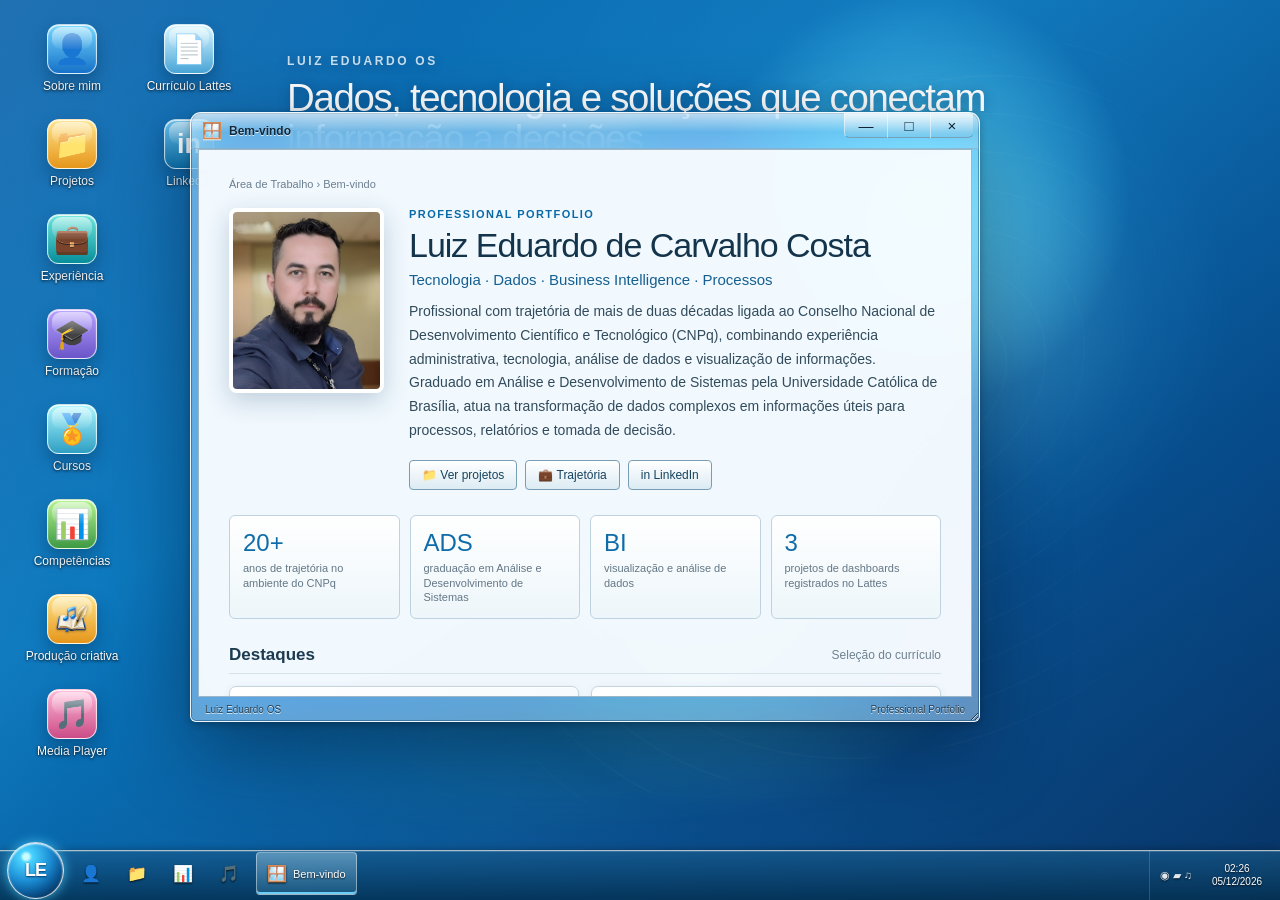
<file: index.html>
<!doctype html>
<html lang="pt-BR">
<head>
  <meta charset="utf-8" />
  <meta name="viewport" content="width=device-width, initial-scale=1" />
  <meta name="theme-color" content="#1d78c8" />
  <title>Luiz Eduardo | Portfólio</title>
  <meta name="description" content="Portfólio profissional de Luiz Eduardo de Carvalho Costa — tecnologia, dados, visualização, processos e produção criativa." />
  <meta name="author" content="Luiz Eduardo de Carvalho Costa" />
  <meta name="robots" content="index, follow" />
  <link rel="canonical" href="https://luizeduardocosta.github.io/portifolio/" />

  <meta property="og:type" content="profile" />
  <meta property="og:locale" content="pt_BR" />
  <meta property="og:site_name" content="Luiz Eduardo OS — Portfólio" />
  <meta property="og:title" content="Luiz Eduardo de Carvalho Costa | Portfólio" />
  <meta property="og:description" content="Tecnologia, dados, business intelligence, processos e produção criativa. Brasília, DF." />
  <meta property="og:url" content="https://luizeduardocosta.github.io/portifolio/" />
  <meta property="og:image" content="https://luizeduardocosta.github.io/portifolio/assets/img/og-cover.jpg" />
  <meta property="og:image:width" content="1200" />
  <meta property="og:image:height" content="630" />
  <meta property="og:image:alt" content="Luiz Eduardo de Carvalho Costa — portfólio profissional" />
  <meta name="twitter:card" content="summary_large_image" />
  <meta name="twitter:title" content="Luiz Eduardo de Carvalho Costa | Portfólio" />
  <meta name="twitter:description" content="Tecnologia, dados, business intelligence, processos e produção criativa. Brasília, DF." />
  <meta name="twitter:image" content="https://luizeduardocosta.github.io/portifolio/assets/img/og-cover.jpg" />

  <link rel="icon" href="data:image/svg+xml,%3Csvg xmlns='http://www.w3.org/2000/svg' viewBox='0 0 64 64'%3E%3CradialGradient id='g' cx='34%25' cy='26%25' r='78%25'%3E%3Cstop offset='0' stop-color='%23b8f2ff'/%3E%3Cstop offset='.18' stop-color='%2337b9ff'/%3E%3Cstop offset='.55' stop-color='%231675c4'/%3E%3Cstop offset='1' stop-color='%23071d34'/%3E%3C/radialGradient%3E%3Ccircle cx='32' cy='32' r='31' fill='url(%23g)' stroke='%23fff' stroke-width='2'/%3E%3Ctext x='32' y='43' font-family='Segoe UI,Arial,sans-serif' font-size='28' font-weight='700' fill='%23fff' text-anchor='middle'%3ELE%3C/text%3E%3C/svg%3E" />
  <link rel="apple-touch-icon" href="assets/img/apple-touch-icon.png" />

  <link rel="preload" as="image" href="assets/img/profile.jpg" />
  <link rel="stylesheet" href="assets/css/styles.css" />
</head>
<body>
  <noscript>
    <div class="noscript">Este portfólio usa JavaScript para simular a interface de desktop. Ative o JavaScript para visualizar a experiência completa.</div>
  </noscript>

  <div id="boot" class="boot" aria-hidden="true">
    <div class="boot-mark">LE</div>
    <div class="boot-title">Luiz Eduardo OS</div>
    <div class="boot-subtitle">Professional Portfolio · Build 2026.09</div>
    <div class="boot-progress"><span></span></div>
  </div>

  <main id="desktop" class="desktop" aria-label="Área de trabalho do portfólio">
    <div class="wallpaper-glow glow-a"></div>
    <div class="wallpaper-glow glow-b"></div>
    <div class="wallpaper-lines" aria-hidden="true"></div>

    <header class="desktop-brand" aria-label="Identidade do portfólio">
      <div class="brand-kicker">LUIZ EDUARDO OS</div>
      <h1>Dados, tecnologia e soluções que conectam informação a decisões.</h1>
      <p>Portfólio profissional · Brasília, DF</p>
    </header>

    <section class="desktop-icons" aria-label="Atalhos">
      <button class="desktop-icon" data-open="about" type="button">
        <span class="icon-art icon-blue">👤</span><span>Sobre mim</span>
      </button>
      <button class="desktop-icon" data-open="projects" type="button">
        <span class="icon-art icon-gold">📁</span><span>Projetos</span>
      </button>
      <button class="desktop-icon" data-open="experience" type="button">
        <span class="icon-art icon-teal">💼</span><span>Experiência</span>
      </button>
      <button class="desktop-icon" data-open="education" type="button">
        <span class="icon-art icon-violet">🎓</span><span>Formação</span>
      </button>
      <button class="desktop-icon" data-open="certifications" type="button">
        <span class="icon-art icon-cyan">🏅</span><span>Cursos</span>
      </button>
      <button class="desktop-icon" data-open="skills" type="button">
        <span class="icon-art icon-green">📊</span><span>Competências</span>
      </button>
      <button class="desktop-icon" data-open="creative" type="button">
        <span class="icon-art icon-gold"><img src="assets/img/creative-production-icon.png" alt="" aria-hidden="true"></span><span>Produção criativa</span>
      </button>
      <button class="desktop-icon" data-open="media" type="button">
        <span class="icon-art icon-pink">🎵</span><span>Media Player</span>
      </button>
      <button class="desktop-icon" data-open="lattes" type="button">
        <span class="icon-art icon-sky">📄</span><span>Currículo Lattes</span>
      </button>
      <button class="desktop-icon" data-open="linkedin" type="button">
        <span class="icon-art icon-linkedin">in</span><span>LinkedIn</span>
      </button>
    </section>

    <section id="window-layer" class="window-layer" aria-live="polite"></section>

    <div id="start-menu" class="start-menu" aria-hidden="true">
      <div class="start-left">
        <div class="start-search-wrap">
          <input id="start-search" type="search" placeholder="Pesquisar no portfólio" aria-label="Pesquisar no portfólio" />
        </div>
        <div id="start-results" class="start-results"></div>
      </div>
      <div class="start-right">
        <div class="start-profile">
          <img src="assets/img/profile.jpg" alt="Luiz Eduardo de Carvalho Costa" />
          <div><strong>Luiz Eduardo</strong><span>Portfólio profissional</span></div>
        </div>
        <button type="button" data-open="about">Sobre mim</button>
        <button type="button" data-open="projects">Projetos</button>
        <button type="button" data-open="experience">Experiência</button>
        <button type="button" data-open="education">Formação</button>
        <button type="button" data-open="skills">Competências</button>
        <button type="button" data-open="creative">Produção criativa</button>
        <button type="button" data-open="media">Media Player</button>
        <button type="button" data-open="lattes">Currículo Lattes</button>
        <button type="button" data-open="linkedin">LinkedIn</button>
        <div class="start-links">
          <button type="button" data-open="lattes">Lattes</button>
          <button type="button" data-open="linkedin">LinkedIn</button>
        </div>
      </div>
    </div>

    <nav class="taskbar" aria-label="Barra de tarefas">
      <button id="start-button" class="start-button" type="button" aria-expanded="false" aria-controls="start-menu" title="Iniciar">
        <span>LE</span>
      </button>
      <div class="taskbar-pinned" aria-label="Atalhos fixados">
        <button type="button" data-open="about" title="Sobre mim">👤</button>
        <button type="button" data-open="projects" title="Projetos">📁</button>
        <button type="button" data-open="skills" title="Competências">📊</button>
        <button type="button" data-open="media" title="Media Player">🎵</button>
      </div>
      <div id="taskbar-windows" class="taskbar-windows" aria-label="Janelas abertas"></div>
      <div class="system-tray">
        <span class="tray-icons" aria-hidden="true">◉ ▰ ♫</span>
        <button id="clock" class="clock" type="button" title="Data e hora"></button>
      </div>
    </nav>
  </main>

  <template id="window-template">
    <article class="aero-window" role="dialog" aria-modal="false">
      <header class="window-titlebar">
        <div class="window-title"><span class="window-icon"></span><span class="window-name"></span></div>
        <div class="window-controls">
          <button type="button" class="win-min" aria-label="Minimizar">—</button>
          <button type="button" class="win-max" aria-label="Maximizar">□</button>
          <button type="button" class="win-close" aria-label="Fechar">×</button>
        </div>
      </header>
      <div class="window-body"></div>
      <div class="window-status"><span>Luiz Eduardo OS</span><span>Professional Portfolio</span></div>
    </article>
  </template>

  <script src="assets/js/portfolio-data.js" defer></script>
  <script src="assets/js/app.js" defer></script>
</body>
</html>
</file>
<file: assets/css/styles.css>
:root{
  --glass: rgba(236,248,255,.72);
  --glass-strong: rgba(248,252,255,.90);
  --glass-dark: rgba(21,53,78,.72);
  --line: rgba(255,255,255,.82);
  --blue:#167ac6;
  --blue2:#0b5e9d;
  --text:#122333;
  --muted:#5b6c7b;
  --shadow:0 24px 70px rgba(0,24,48,.34), 0 2px 9px rgba(0,0,0,.22);
  --radius:10px;
  --taskbar-h:50px;
  font-family:"Segoe UI",Tahoma,Arial,sans-serif;
  color-scheme:light;
}
*{box-sizing:border-box}
html,body{margin:0;width:100%;height:100%;overflow:hidden;background:#0d5ca0;color:var(--text)}
button,input,a{font:inherit}
button{color:inherit}
a{color:#075c9c}
button:focus-visible,a:focus-visible,input:focus-visible{outline:3px solid rgba(255,213,67,.95);outline-offset:2px}
.noscript{position:fixed;z-index:99999;inset:20px auto auto 50%;transform:translateX(-50%);background:#fff;padding:12px 18px;border-radius:8px;box-shadow:var(--shadow)}
.boot{position:fixed;z-index:9999;inset:0;display:grid;place-content:center;text-align:center;background:radial-gradient(circle at 50% 35%,#1165a8 0,#062c54 42%,#020e1d 100%);color:white;transition:opacity .45s ease,visibility .45s ease}
.boot.is-hidden{opacity:0;visibility:hidden}
.boot-mark{margin:auto;width:76px;height:76px;border-radius:50%;display:grid;place-items:center;font-size:29px;font-weight:800;letter-spacing:-2px;background:radial-gradient(circle at 34% 25%,#b8f2ff 0 6%,#37b9ff 12%,#1675c4 46%,#0a3c70 71%,#071d34 100%);border:1px solid rgba(255,255,255,.85);box-shadow:0 0 36px rgba(75,194,255,.58),inset 0 1px 2px white}
.boot-title{font-size:27px;font-weight:300;margin-top:22px}.boot-subtitle{opacity:.68;font-size:13px;margin-top:6px}.boot-progress{width:230px;height:7px;border:1px solid rgba(255,255,255,.32);border-radius:9px;margin:28px auto 0;padding:1px;overflow:hidden}.boot-progress span{display:block;height:100%;width:45%;border-radius:8px;background:linear-gradient(90deg,#54c9ff,#d3f8ff,#54c9ff);animation:bootbar 1.2s infinite ease-in-out}@keyframes bootbar{0%{transform:translateX(-130%)}100%{transform:translateX(290%)}}
.desktop{position:relative;width:100%;height:100%;overflow:hidden;background:radial-gradient(circle at 72% 22%,rgba(87,223,255,.78) 0 1%,transparent 18%),radial-gradient(circle at 58% 62%,rgba(119,231,255,.34),transparent 28%),linear-gradient(145deg,#0d65ac 0%,#0b78be 37%,#044a8a 72%,#083466 100%)}
.desktop:before{content:"";position:absolute;inset:0;background:linear-gradient(115deg,rgba(255,255,255,.08),transparent 26%,rgba(255,255,255,.03) 54%,transparent);pointer-events:none}
.wallpaper-glow{position:absolute;border-radius:50%;filter:blur(2px);opacity:.52;pointer-events:none}.glow-a{width:560px;height:560px;right:3vw;top:3vh;background:radial-gradient(circle,rgba(159,246,255,.5),rgba(66,186,244,.12) 47%,transparent 69%)}.glow-b{width:760px;height:260px;left:20vw;bottom:7vh;background:radial-gradient(ellipse,rgba(41,233,183,.2),transparent 68%);transform:rotate(-7deg)}
.wallpaper-lines{position:absolute;width:700px;height:700px;right:8%;top:8%;opacity:.26;background:repeating-radial-gradient(circle at 64% 46%,transparent 0 36px,rgba(255,255,255,.11) 37px 38px);transform:skewX(-12deg) rotate(-9deg);mask-image:linear-gradient(90deg,transparent,#000 25%,#000 70%,transparent)}
.desktop-brand{position:absolute;left:calc(var(--desktop-icons-width,116px) + 54px);top:54px;max-width:760px;color:white;text-shadow:0 2px 12px rgba(0,35,70,.45);z-index:1;pointer-events:none}.brand-kicker{font-size:12px;letter-spacing:.22em;font-weight:700;opacity:.78}.desktop-brand h1{font-size:clamp(27px,3vw,46px);line-height:1.07;font-weight:300;letter-spacing:-.035em;margin:9px 0 9px}.desktop-brand p{margin:0;font-size:14px;opacity:.76}
.desktop-icons{position:absolute;z-index:5;left:14px;top:18px;bottom:calc(var(--taskbar-h) + 12px);width:116px;display:grid;grid-auto-rows:94px;align-content:start;justify-content:start;gap:1px;overflow:visible;scrollbar-width:none}.desktop-icons::-webkit-scrollbar{display:none}.desktop-icon{appearance:none;border:1px solid transparent;background:transparent;color:#fff;text-decoration:none;text-align:center;padding:5px 3px;border-radius:5px;display:flex;align-items:center;flex-direction:column;gap:5px;cursor:default;text-shadow:0 1px 3px rgba(0,0,0,.88);font-size:12px}.desktop-icon:hover,.desktop-icon:focus-visible{background:linear-gradient(rgba(210,241,255,.2),rgba(65,171,230,.19));border-color:rgba(210,240,255,.58)}.icon-art{width:50px;height:50px;border-radius:12px;display:grid;place-items:center;font-size:29px;text-shadow:none;box-shadow:0 8px 16px rgba(0,39,72,.35),inset 0 1px 1px rgba(255,255,255,.9);border:1px solid rgba(255,255,255,.72);position:relative;overflow:hidden}.icon-art:after{content:"";position:absolute;inset:2px 4px 51% 4px;border-radius:9px;background:linear-gradient(rgba(255,255,255,.58),rgba(255,255,255,.04));pointer-events:none}.icon-blue{background:linear-gradient(#75d6ff,#1672c8)}.icon-gold{background:linear-gradient(#ffe48a,#e6961b)}.icon-teal{background:linear-gradient(#6ce6db,#078e9a)}.icon-violet{background:linear-gradient(#b7a0ff,#6a55c9)}.icon-cyan{background:linear-gradient(#a9f6ff,#2e9fc3)}.icon-green{background:linear-gradient(#b4f38f,#3e9a43)}.icon-pink{background:linear-gradient(#ffb9d7,#cb4c87)}.icon-sky{background:linear-gradient(#d8f6ff,#4aa6d8)}.icon-linkedin{font-family:Arial,sans-serif;font-weight:800;background:linear-gradient(#69c4f1,#0b70a9);font-size:27px}.icon-art img{width:34px;height:34px;object-fit:contain;display:block;filter:drop-shadow(0 1px 1px rgba(0,0,0,.25))}
.window-layer{position:absolute;inset:0 0 var(--taskbar-h) 0;z-index:20;pointer-events:none}
.aero-window{position:absolute;width:min(790px,calc(100vw - 180px));height:min(610px,calc(100vh - 105px));min-width:520px;min-height:360px;border-radius:11px 11px 6px 6px;border:1px solid rgba(255,255,255,.9);background:rgba(223,241,251,.42);backdrop-filter:blur(21px) saturate(145%);box-shadow:var(--shadow),inset 0 0 0 1px rgba(6,52,87,.28);overflow:hidden;pointer-events:auto;resize:both}.aero-window.is-active{box-shadow:0 28px 84px rgba(0,18,38,.46),0 2px 9px rgba(0,0,0,.28),inset 0 0 0 1px rgba(6,52,87,.38)}.aero-window.is-minimized{display:none}.aero-window.is-maximized{inset:0!important;width:100%!important;height:100%!important;max-width:none;border-radius:0;resize:none}.window-titlebar{height:36px;display:flex;align-items:center;justify-content:space-between;padding-left:11px;background:linear-gradient(rgba(255,255,255,.58),rgba(125,196,234,.22) 54%,rgba(255,255,255,.10));border-bottom:1px solid rgba(45,105,145,.38);user-select:none;cursor:default}.window-title{display:flex;align-items:center;gap:7px;min-width:0;color:#10283b;font-size:12px;font-weight:600;text-shadow:0 1px rgba(255,255,255,.8)}.window-icon{font-size:16px}.window-name{white-space:nowrap;overflow:hidden;text-overflow:ellipsis}.window-controls{display:flex;align-self:flex-start;height:28px;margin-right:6px}.window-controls button{width:43px;height:25px;border:0;border-left:1px solid rgba(255,255,255,.5);border-bottom:1px solid rgba(19,75,111,.48);background:linear-gradient(rgba(255,255,255,.70),rgba(123,190,226,.36));font-size:15px;line-height:1;cursor:default}.window-controls button:first-child{border-radius:0 0 0 5px}.window-controls button:last-child{border-radius:0 0 5px 0}.window-controls button:hover{background:linear-gradient(#e8f8ff,#74c7f1)}.window-controls .win-close:hover{color:white;background:linear-gradient(#f49078,#c43a25);box-shadow:0 0 9px rgba(255,78,41,.65)}
.window-body{position:absolute;inset:36px 7px 24px;background:rgba(250,253,255,.94);border:1px solid rgba(50,102,137,.45);overflow:auto;scrollbar-color:#afccdf #eef6fa}.window-status{position:absolute;bottom:0;left:8px;right:8px;height:24px;display:flex;align-items:center;justify-content:space-between;font-size:10px;color:#284356;padding:0 6px;text-shadow:0 1px rgba(255,255,255,.8)}
.window-body::-webkit-scrollbar{width:13px}.window-body::-webkit-scrollbar-track{background:#eaf4f9}.window-body::-webkit-scrollbar-thumb{background:linear-gradient(#d7ecf6,#9dbfd1);border:1px solid #7fa8bd;border-radius:7px}
.page{padding:28px 30px 36px}.page.narrow{max-width:940px;margin:auto}.breadcrumbs{font-size:11px;color:#6b7f8f;margin-bottom:18px}.page h2{font-weight:300;font-size:30px;letter-spacing:-.03em;margin:0 0 5px;color:#14344b}.page-lead{font-size:14px;line-height:1.62;color:#526b7c;margin:0 0 24px}.hero-profile{display:grid;grid-template-columns:155px 1fr;gap:25px;align-items:start}.hero-photo{width:155px;height:185px;object-fit:cover;object-position:50% 22%;border-radius:8px;border:4px solid #fff;box-shadow:0 8px 24px rgba(28,72,104,.24)}.eyebrow{font-size:11px;font-weight:700;color:#0a6aa8;text-transform:uppercase;letter-spacing:.13em}.hero-profile h2{font-size:34px;margin-top:6px}.role-line{font-size:15px;color:#155f91;margin:6px 0 12px}.summary{font-size:14px;line-height:1.7;color:#324b5b;margin:0}.quick-actions{display:flex;flex-wrap:wrap;gap:8px;margin-top:17px}.win-btn,.win-link{display:inline-flex;align-items:center;gap:6px;text-decoration:none;border:1px solid #789db5;border-radius:4px;padding:7px 12px;background:linear-gradient(#fff,#dcebf3);box-shadow:inset 0 1px white;color:#16435e;font-size:12px;cursor:default}.win-btn:hover,.win-link:hover{background:linear-gradient(#fff,#bfe3f6);border-color:#4288b3}.stats{display:grid;grid-template-columns:repeat(4,1fr);gap:10px;margin-top:25px}.stat{border:1px solid #bed3df;border-radius:6px;padding:13px;background:linear-gradient(#fff,#edf6fa);box-shadow:inset 0 1px white}.stat strong{display:block;font-size:24px;font-weight:300;color:#0d6ca9}.stat span{display:block;margin-top:4px;font-size:11px;line-height:1.35;color:#647786}
.section-title{display:flex;align-items:center;justify-content:space-between;gap:15px;margin:26px 0 12px;padding-bottom:8px;border-bottom:1px solid #d6e3ea}.section-title h3{margin:0;font-size:17px;font-weight:600;color:#1d3b50}.muted{color:#6f8290;font-size:12px}.cards{display:grid;grid-template-columns:repeat(2,minmax(0,1fr));gap:12px}.card{border:1px solid #c3d5df;border-radius:7px;background:linear-gradient(150deg,#fff,#f1f8fb);padding:16px;box-shadow:0 2px 8px rgba(20,68,98,.08),inset 0 1px white}.card h4{margin:4px 0 7px;font-size:15px;color:#153e5a}.card p{margin:0;color:#586f7f;font-size:12.5px;line-height:1.55}.card-meta{display:flex;gap:8px;align-items:center;font-size:10.5px;color:#708694}.badge{display:inline-flex;align-items:center;padding:3px 7px;border-radius:10px;background:#d9edf8;border:1px solid #aad0e4;color:#155e8b;font-size:10px}.badge.live{background:#e1f3df;border-color:#b6ddb1;color:#356f31}.tags{display:flex;gap:5px;flex-wrap:wrap;margin-top:11px}.tag{font-size:10px;padding:3px 7px;border-radius:9px;background:#eef3f6;color:#526a79;border:1px solid #d5e0e6}
.timeline{position:relative;margin-top:8px}.timeline:before{content:"";position:absolute;left:90px;top:3px;bottom:12px;width:2px;background:linear-gradient(#62aada,#bdd7e6)}.timeline-item{display:grid;grid-template-columns:72px 1fr;gap:35px;position:relative;padding:0 0 24px}.timeline-item:before{content:"";position:absolute;left:84px;top:6px;width:12px;height:12px;border-radius:50%;background:linear-gradient(#ddf6ff,#2a8ac4);border:2px solid white;box-shadow:0 0 0 1px #5d9cc0}.timeline-period{font-size:11px;color:#5c7483;text-align:right;padding-top:4px}.timeline-content{border:1px solid #c7d9e3;background:#fff;border-radius:7px;padding:14px 16px;box-shadow:0 2px 8px rgba(19,73,104,.06)}.timeline-content h4{margin:0 0 3px;font-size:15px;color:#163d56}.timeline-content .company{font-size:12px;color:#0c6ca7}.timeline-content .context{font-size:11px;color:#778a96;margin-top:2px}.timeline-content ul{margin:10px 0 0;padding-left:17px;color:#536b7b;font-size:12px;line-height:1.55}
.skill-groups{display:grid;grid-template-columns:repeat(2,minmax(0,1fr));gap:13px}.skill-group{border:1px solid #c3d6e0;background:#fff;border-radius:7px;overflow:hidden}.skill-group h4{margin:0;padding:10px 12px;background:linear-gradient(#f9fdff,#dbeaf2);border-bottom:1px solid #c3d6e0;color:#21475e;font-size:13px}.skill-list{display:flex;flex-wrap:wrap;gap:7px;padding:13px}.skill{padding:6px 9px;border:1px solid #cddde5;border-radius:4px;background:linear-gradient(#fff,#eef5f8);font-size:11px;color:#3d5969}
.course-list{display:grid;grid-template-columns:repeat(2,minmax(0,1fr));gap:9px}.course{display:grid;grid-template-columns:49px 1fr;gap:10px;border:1px solid #c8d9e2;border-radius:6px;background:#fff;padding:11px}.course-year{height:42px;border-radius:5px;display:grid;place-items:center;background:linear-gradient(#eaf7fd,#b8ddf0);border:1px solid #a3cade;color:#0a6196;font-size:11px;font-weight:700}.course h4{font-size:12px;margin:1px 0 3px;color:#24485d}.course p{font-size:10.5px;margin:0;color:#758893}.institution-link{color:inherit;text-decoration:none}.institution-link:hover{text-decoration:underline}.institution-logo{width:54px;height:44px;flex:0 0 54px;border:1px solid #93aac3;background:linear-gradient(135deg,#567ea8 0%,#8198b2 52%,#c5d0de 100%);border-radius:8px;display:grid;place-items:center;overflow:hidden;box-shadow:inset 0 1px rgba(255,255,255,.35),0 1px 2px rgba(44,70,96,.12);padding:4px}.institution-logo img{width:100%;height:100%;object-fit:contain;display:block;filter:drop-shadow(0 1px 1px rgba(0,0,0,.12))}.institution-logo.brand-ucb{padding:6px}.institution-logo.brand-govbr{padding:8px}.institution-logo.brand-pucrs{padding:2px}.institution-logo.brand-monte{padding:3px}.institution-fallback{display:grid;place-items:center;width:100%;height:100%;padding:2px 4px;font-size:10px;font-weight:700;line-height:1.05;text-align:center;color:#fff;background:linear-gradient(135deg,#567ea8 0%,#8198b2 52%,#c5d0de 100%);text-shadow:0 1px 1px rgba(0,0,0,.28)}.timeline-content.with-logo{display:grid;grid-template-columns:62px 1fr;gap:14px;align-items:start}.timeline-content.with-logo .timeline-text{min-width:0}.course-main,.edu-feature-main{display:grid;grid-template-columns:54px 1fr;gap:10px;align-items:start}.course-copy,.edu-feature-copy{min-width:0}.edu-feature-card{display:grid;grid-template-columns:1fr;gap:0}
.project-grid{display:grid;grid-template-columns:repeat(2,minmax(0,1fr));gap:13px}.project-card{border:1px solid #bbd2de;border-radius:7px;background:#fff;overflow:hidden}.project-head{padding:15px 16px 10px;background:linear-gradient(145deg,#fafdff,#e7f3f9);border-bottom:1px solid #d1e0e8}.project-head h4{font-size:16px;margin:4px 0 5px;color:#183f58}.project-content{padding:13px 16px}.project-content p{font-size:12.5px;line-height:1.55;color:#536b79;margin:0}.project-foot{display:flex;align-items:center;justify-content:space-between;gap:10px;margin-top:12px;font-size:10.5px;color:#6d8290}.software-list{display:grid;grid-template-columns:repeat(2,minmax(0,1fr));gap:9px}.software-item{display:flex;gap:11px;border:1px solid #cadbe4;border-radius:6px;background:#fff;padding:12px}.software-icon{width:39px;height:39px;border-radius:5px;display:grid;place-items:center;background:linear-gradient(#d9f1ff,#6eb4df);border:1px solid #6fafd3;box-shadow:inset 0 1px white}.software-item strong{display:block;font-size:13px;color:#174462}.software-item span{display:block;font-size:10.5px;color:#728691;margin-top:2px}
.creative-hero{display:grid;grid-template-columns:1fr 1fr;gap:15px}.creative-panel{border:1px solid #c8d9e2;border-radius:8px;background:linear-gradient(145deg,#fff,#f2f7fa);padding:18px}.creative-panel .big-icon{font-size:37px}.creative-panel h3{margin:8px 0 4px;font-size:18px;color:#203f53}.creative-panel p{font-size:12px;color:#6b7f8d;margin:0}.book-feature{display:grid;grid-template-columns:180px 1fr;gap:18px;border:1px solid #c6d8e2;border-radius:9px;background:linear-gradient(145deg,#fff,#eef6fa);padding:16px;margin:15px 0;box-shadow:inset 0 1px #fff}.book-cover{width:180px;aspect-ratio:684/911;object-fit:cover;border-radius:5px;box-shadow:0 8px 18px rgba(22,45,58,.22);border:1px solid #9bb1be}.book-copy h3{margin:2px 0 5px;font-size:21px;color:#183f57}.book-tagline{font-size:12px;color:#7d2f24;font-style:italic;margin:0 0 10px}.book-synopsis{font-size:12px;line-height:1.55;color:#526a78;margin:10px 0}.book-meta-grid{display:grid;grid-template-columns:repeat(2,minmax(0,1fr));gap:7px;margin:11px 0}.book-meta-item{border:1px solid #d2e0e7;border-radius:5px;background:rgba(255,255,255,.72);padding:7px 9px}.book-meta-item span{display:block;font-size:9px;color:#7a8d98;text-transform:uppercase;letter-spacing:.05em}.book-meta-item strong{display:block;margin-top:2px;font-size:11px;color:#2f5267}.identity-strip{display:flex;flex-wrap:wrap;align-items:center;gap:7px;border:1px solid #c7d9e3;background:linear-gradient(#fafdff,#edf6fa);border-radius:6px;padding:9px 11px;margin:12px 0}.identity-strip strong{color:#245873;font-size:11px}.identity-strip span{font-size:10px;color:#738793}.identity-strip code{font-family:Consolas,"Courier New",monospace;font-size:10px;background:#fff;border:1px solid #d4e2e8;border-radius:3px;padding:2px 5px;color:#234f68}.music-list{margin-top:15px;border:1px solid #c7d9e3;border-radius:7px;overflow:hidden}.music-row{display:grid;grid-template-columns:56px 1fr auto;gap:11px;align-items:center;padding:10px 12px;background:#fff;border-bottom:1px solid #e0e9ee}.music-row:last-child{border-bottom:0}.album-tile{width:44px;height:44px;border-radius:4px;display:grid;place-items:center;background:radial-gradient(circle at 50% 50%,#152b36 0 15%,#4d6673 16% 20%,#10161a 21% 67%,#536873 68% 70%,#1b252a 71%);color:white;font-size:14px}.music-row strong{font-size:12.5px;color:#24475c}.music-row span{display:block;font-size:10.5px;color:#758794;margin-top:2px}.music-year{font-size:11px;color:#607786}
.creative-stats{display:grid;grid-template-columns:repeat(4,minmax(0,1fr));gap:8px;margin-top:14px}.creative-stat{border:1px solid #c5d9e4;border-radius:6px;background:linear-gradient(#fbfeff,#e8f3f8);padding:11px 12px;box-shadow:inset 0 1px #fff}.creative-stat strong{display:block;color:#155779;font-size:16px;font-weight:600}.creative-stat span{display:block;margin-top:2px;color:#6f8390;font-size:10px;line-height:1.25}.catalog-toolbar{display:grid;grid-template-columns:1fr 150px;gap:9px;margin:0 0 10px}.catalog-toolbar label{display:grid;gap:4px;font-size:10px;color:#607786}.catalog-toolbar input,.catalog-toolbar select{width:100%;height:31px;border:1px solid #9ebaca;border-radius:3px;background:linear-gradient(#fff,#f3f8fb);padding:0 9px;color:#243f50;font-size:11.5px;box-shadow:inset 0 1px 3px rgba(0,0,0,.06)}.catalog-list{border:1px solid #c7d9e3;border-radius:7px;overflow:hidden;background:#fff}.catalog-row{display:grid;grid-template-columns:42px 1fr 54px;gap:10px;align-items:center;min-height:53px;padding:8px 12px;border-bottom:1px solid #e3ebef;background:linear-gradient(90deg,#fff,#fbfdfe)}.catalog-row:last-child{border-bottom:0}.catalog-row:hover{background:linear-gradient(90deg,#f5fbff,#eaf6fc)}.catalog-row[hidden]{display:none}.catalog-index{width:29px;height:29px;display:grid;place-items:center;border-radius:4px;border:1px solid #bdd2dd;background:linear-gradient(#f8fdff,#dcebf3);font-size:9.5px;color:#648090}.catalog-main{min-width:0}.catalog-main strong{display:block;font-size:12.5px;color:#24475c;white-space:nowrap;overflow:hidden;text-overflow:ellipsis}.catalog-main span{display:block;margin-top:4px;color:#778b97;font-size:10.5px}.catalog-main code{font-family:Consolas,"Courier New",monospace;font-size:10px;color:#245d7c;background:#edf5f9;border:1px solid #d4e3ea;border-radius:3px;padding:1px 4px}.catalog-main em{font-style:normal;color:#96733b}.catalog-year{justify-self:end;font-size:11px;color:#607786}.catalog-count{min-width:65px;text-align:right}
.about-note{margin-top:17px;padding:11px 13px;border:1px solid #b7d1df;border-radius:6px;background:#eff9fd;color:#426274;font-size:11.5px;line-height:1.5}
.start-menu{position:absolute;z-index:999;left:7px;bottom:calc(var(--taskbar-h) - 2px);width:min(615px,calc(100vw - 18px));height:445px;display:none;grid-template-columns:1.35fr .85fr;border:1px solid rgba(255,255,255,.88);border-radius:9px 9px 0 0;background:rgba(31,91,132,.78);backdrop-filter:blur(24px) saturate(150%);box-shadow:0 16px 55px rgba(0,22,42,.55),inset 0 0 0 1px rgba(0,49,83,.35);padding:7px}.start-menu.open{display:grid}.start-left{background:rgba(249,252,254,.96);border-radius:5px;padding:10px;display:flex;flex-direction:column;min-width:0}.start-search-wrap{margin-top:auto;order:2;padding-top:8px}.start-search-wrap input{width:100%;border:1px solid #9ebbc9;border-radius:3px;background:white;padding:7px 9px;font-size:12px;box-shadow:inset 0 1px 3px rgba(0,0,0,.08)}.start-results{overflow:auto;display:grid;gap:3px}.start-result{width:100%;display:flex;align-items:center;gap:10px;border:1px solid transparent;background:transparent;padding:7px;border-radius:4px;text-align:left;cursor:default}.start-result:hover{border-color:#a9d1e7;background:linear-gradient(#f5fcff,#d6edf8)}.start-result .res-icon{font-size:23px}.start-result strong{display:block;font-size:12px}.start-result span{display:block;font-size:10px;color:#71838f}.start-right{padding:12px 8px 10px;color:white;text-shadow:0 1px 2px rgba(0,0,0,.45)}.start-profile{display:flex;align-items:center;gap:10px;margin:-30px 3px 15px}.start-profile img{width:72px;height:72px;object-fit:cover;object-position:50% 20%;border-radius:5px;border:3px solid white;box-shadow:0 5px 15px rgba(0,0,0,.35)}.start-profile strong,.start-profile span{display:block}.start-profile strong{font-size:14px}.start-profile span{font-size:10px;opacity:.8}.start-right>button{width:100%;border:0;background:transparent;color:white;text-align:left;padding:8px 10px;border-radius:4px;font-size:12px;text-shadow:0 1px 2px rgba(0,0,0,.45);cursor:default}.start-right>button:hover{background:linear-gradient(rgba(255,255,255,.23),rgba(255,255,255,.09));box-shadow:inset 0 0 0 1px rgba(255,255,255,.24)}.start-links{border-top:1px solid rgba(255,255,255,.22);margin-top:8px;padding:9px 10px;display:flex;gap:12px}.start-links a,.start-links button{color:white;font-size:11px;text-decoration:none;background:transparent;border:0;padding:0;font:inherit;text-shadow:inherit;cursor:default}.start-links a:hover,.start-links button:hover{text-decoration:underline}
.taskbar{position:absolute;z-index:1000;left:0;right:0;bottom:0;height:var(--taskbar-h);display:flex;align-items:center;gap:5px;padding:0 7px;background:linear-gradient(rgba(28,92,132,.65),rgba(5,48,78,.85));backdrop-filter:blur(24px) saturate(150%);border-top:1px solid rgba(255,255,255,.68);box-shadow:0 -1px 7px rgba(0,0,0,.25),inset 0 1px rgba(255,255,255,.16)}.start-button{width:57px;height:57px;min-width:57px;border-radius:50%;border:1px solid rgba(255,255,255,.8);display:grid;place-items:center;margin-top:-10px;background:radial-gradient(circle at 33% 25%,#c9fbff 0 5%,#49d2ff 11%,#1d90d6 43%,#0c5d9d 64%,#06365f 81%,#061d34 100%);box-shadow:0 0 12px rgba(80,215,255,.74),inset 0 1px 2px white;color:white;font-size:18px;font-weight:800;letter-spacing:-1px;text-shadow:0 1px 2px #003a68;cursor:default}.start-button:hover{filter:brightness(1.18);box-shadow:0 0 20px rgba(110,231,255,.9),inset 0 1px 2px white}.taskbar-pinned{display:flex;height:100%;gap:2px}.taskbar-pinned button,.taskbar-window{min-width:44px;height:43px;margin-top:1px;border:1px solid transparent;border-radius:4px;background:transparent;color:white;text-shadow:0 1px 2px rgba(0,0,0,.8);cursor:default}.taskbar-pinned button:hover,.taskbar-window:hover{background:linear-gradient(rgba(255,255,255,.27),rgba(103,194,240,.13));border-color:rgba(255,255,255,.28)}.taskbar-windows{display:flex;gap:3px;min-width:0;flex:1;height:100%;overflow:hidden}.taskbar-window{max-width:175px;display:flex;align-items:center;gap:6px;padding:0 10px}.taskbar-window span:last-child{white-space:nowrap;overflow:hidden;text-overflow:ellipsis;font-size:11px}.taskbar-window.active{background:linear-gradient(rgba(212,244,255,.36),rgba(85,178,225,.22));border-color:rgba(255,255,255,.44);box-shadow:inset 0 -2px #6ccef4}.system-tray{height:100%;display:flex;align-items:center;color:white;gap:9px;border-left:1px solid rgba(255,255,255,.16);padding-left:10px;text-shadow:0 1px 2px rgba(0,0,0,.8)}.tray-icons{font-size:11px;opacity:.88}.clock{min-width:72px;background:transparent;border:0;color:white;font-size:10px;line-height:1.28;text-align:center;padding:3px 5px;text-shadow:0 1px 2px rgba(0,0,0,.8);cursor:default}
@media (max-width:900px){.desktop-brand{left:calc(var(--desktop-icons-width,116px) + 32px);right:20px}.desktop-brand h1{font-size:31px}.aero-window{width:calc(100vw - 160px)}.stats{grid-template-columns:repeat(2,1fr)}.project-grid,.course-list{grid-template-columns:1fr}}

.release-summary{display:grid;grid-template-columns:repeat(5,minmax(0,1fr));gap:8px;margin:12px 0 14px}.release-summary .creative-stat strong{font-size:15px}.release-grid{display:grid;grid-template-columns:repeat(2,minmax(0,1fr));gap:12px;margin-top:10px}.release-card{border:1px solid #bdd1dc;border-radius:8px;background:linear-gradient(145deg,#fff,#eef6fa);box-shadow:0 3px 10px rgba(40,75,94,.08),inset 0 1px #fff;overflow:hidden}.release-card-header{display:grid;grid-template-columns:76px 1fr;gap:12px;padding:13px}.release-art{width:76px;height:76px;border-radius:5px;border:1px solid #8fa9b7;display:grid;place-items:center;text-align:center;padding:0;color:#fff;font-weight:700;font-size:10px;line-height:1.15;text-shadow:0 1px 2px rgba(0,0,0,.65);background:radial-gradient(circle at 52% 45%,rgba(255,255,255,.24) 0 3%,transparent 4%),linear-gradient(145deg,#274c61,#10212c 58%,#4a6e80);box-shadow:inset 0 0 0 1px rgba(255,255,255,.2),0 5px 11px rgba(20,43,56,.22);overflow:hidden}.release-art img{width:100%;height:100%;object-fit:cover;display:block}.release-art .release-art-text{display:grid;place-items:center;width:100%;height:100%;padding:7px}.release-card.single .release-art{background:radial-gradient(circle at center,#dce8ee 0 8%,#293d48 9% 13%,#0b1115 14% 63%,#4d6673 64% 67%,#17242b 68%),linear-gradient(145deg,#274c61,#10212c)}.release-kicker{font-size:9.5px;text-transform:uppercase;letter-spacing:.06em;color:#6a8595}.release-title{margin:2px 0 4px;font-size:16px;color:#1f4f68;line-height:1.15}.release-artist{font-size:11px;color:#506b7a;font-weight:600}.release-meta{display:flex;flex-wrap:wrap;gap:5px;margin-top:7px}.release-chip{font-size:9.5px;color:#486777;border:1px solid #c4d6df;border-radius:12px;padding:2px 7px;background:rgba(255,255,255,.68)}.release-upc{font-family:Consolas,"Courier New",monospace}.release-details{border-top:1px solid #d5e2e8;background:rgba(255,255,255,.58)}.release-details summary{cursor:pointer;list-style:none;padding:8px 12px;font-size:10.5px;color:#2e607a;font-weight:600;user-select:none}.release-details summary::-webkit-details-marker{display:none}.release-details summary:before{content:'▶';font-size:8px;margin-right:6px}.release-details[open] summary:before{content:'▼'}.track-table{width:100%;border-collapse:collapse;font-size:10px}.track-table th{background:#edf5f9;color:#637b89;text-align:left;font-weight:600;padding:6px 8px;border-top:1px solid #dce7ec;border-bottom:1px solid #dce7ec}.track-table td{padding:6px 8px;border-bottom:1px solid #e7eef2;color:#4f6877;vertical-align:top}.track-table tr:last-child td{border-bottom:0}.track-no{width:28px;text-align:right;color:#8a9aa4}.track-duration{width:48px;white-space:nowrap}.track-isrc code{font-family:Consolas,"Courier New",monospace;font-size:9px;color:#2b617c;background:#f2f7fa;border:1px solid #d5e3ea;border-radius:3px;padding:1px 3px;white-space:nowrap}.release-note{font-size:10px;color:#6a7e89;margin:8px 0 0;line-height:1.45}.release-source-line{display:flex;flex-wrap:wrap;gap:6px;align-items:center;margin-top:8px;font-size:9.5px;color:#728794}.release-card.cicatriz .release-art{background:radial-gradient(circle at 35% 25%,rgba(255,255,255,.18),transparent 23%),linear-gradient(145deg,#3f4954,#171b20 58%,#6d7780)}.release-card.mini .release-art{box-shadow:inset 0 0 0 1px rgba(255,255,255,.2),inset 8px 0 0 rgba(255,255,255,.06),0 5px 11px rgba(20,43,56,.22)}.release-edition{margin-top:5px;font-size:10px;color:#8a5065;font-weight:600}.release-artist-heading{margin:18px 0 8px;padding:8px 11px;border:1px solid #c4d8e2;border-radius:6px;background:linear-gradient(#fafdff,#e9f3f8);color:#2c5e78;font-size:12px;font-weight:600}.track-isrc-missing{font-size:9px;color:#8a7c72;font-style:italic}.track-credit-details{margin-top:5px}.track-credit-details summary{display:inline-block;cursor:pointer;color:#2e607a;font-size:9px;font-weight:600;padding:2px 0}.track-credit-details summary:before{content:'▸';margin-right:4px}.track-credit-details[open] summary:before{content:'▾'}.track-credit-grid{display:grid;grid-template-columns:repeat(2,minmax(0,1fr));gap:4px 10px;margin:6px 0 2px;padding:7px 8px;border:1px solid #d9e6ec;border-radius:5px;background:#f7fbfd;font-size:9px;line-height:1.35}.track-credit-grid span{color:#657d8a}.track-credit-grid strong{color:#35586b;font-weight:600}.release-credit-summary{margin-top:7px;padding:6px 8px;border-left:3px solid #6ea0ba;background:rgba(238,247,251,.8);font-size:9.5px;line-height:1.45;color:#536f7e}.release-credit-summary strong{color:#315c73}.track-title-wrap{min-width:180px}.catalog-version{font-size:8px;font-weight:600;color:#7c5364;border:1px solid #d8c2ca;background:#fbf4f6;border-radius:8px;padding:1px 5px;vertical-align:1px;white-space:nowrap}


.mpc-shell{display:grid;grid-template-columns:220px 1fr;height:100%;min-height:470px;background:#d4d0c8;color:#111;font-family:Tahoma,"Segoe UI",sans-serif}.mpc-library{border-right:1px solid #777;background:#ece9d8;overflow:auto;padding:8px}.mpc-library-title{font-size:11px;font-weight:700;margin:2px 4px 8px;color:#24384a}.mpc-artist-group{margin:0 0 9px}.mpc-artist-label{font-size:10px;font-weight:700;color:#31536b;padding:4px 5px;border-bottom:1px solid #c0bcae}.mpc-album-btn{width:100%;display:grid;grid-template-columns:34px 1fr;gap:7px;align-items:center;border:1px solid transparent;background:transparent;padding:5px;text-align:left;cursor:pointer}.mpc-album-btn:hover,.mpc-album-btn.active{background:#316ac5;color:#fff;border-color:#194f9b}.mpc-album-btn img{width:34px;height:34px;object-fit:cover;border:1px solid #777;background:#222}.mpc-album-btn strong{display:block;font-size:10px;line-height:1.2}.mpc-album-btn span{display:block;font-size:8.5px;opacity:.78;margin-top:2px}.mpc-main{display:grid;grid-template-rows:auto minmax(260px,1fr) auto 23px;min-width:0;background:#d4d0c8}.mpc-menu{height:24px;display:flex;align-items:center;gap:15px;padding:0 8px;background:#ece9d8;border-bottom:1px solid #888;font-size:10px}.mpc-screen-wrap{padding:8px;background:#111;position:relative;min-height:220px}.mpc-screen{position:relative;width:100%;height:100%;min-height:210px;background:#000;display:grid;place-items:center;overflow:hidden}.mpc-screen iframe{width:100%!important;height:100%!important;min-height:250px}.mpc-deezer-host{width:100%;height:100%;min-height:250px;display:block}.mpc-deezer-host iframe{display:block;border:0;background:#111}.mpc-deezer-bar{display:flex;align-items:center;gap:10px;min-width:0}.mpc-deezer-brand{font-size:9px;font-weight:700;color:#4d2d83;white-space:nowrap}.mpc-deezer-hint{font-size:8.5px;color:#5f6570;margin-top:4px}.mpc-controls.deezer-controls{padding:7px 8px}.mpc-placeholder{position:absolute;inset:0;display:grid;place-items:center;text-align:center;background:#080808;color:#d7d7d7;padding:18px}.mpc-placeholder img{width:min(220px,55%);aspect-ratio:1;object-fit:cover;box-shadow:0 6px 24px #000;border:1px solid #555}.mpc-placeholder strong{display:block;margin-top:12px;font-size:13px;color:#fff}.mpc-placeholder span{display:block;margin-top:5px;font-size:9.5px;color:#a7a7a7;line-height:1.45}.mpc-controls{background:#ece9d8;border-top:1px solid #fff;border-bottom:1px solid #777;padding:6px 8px}.mpc-seek{display:grid;grid-template-columns:1fr auto;gap:8px;align-items:center}.mpc-seek input{width:100%;accent-color:auto}.mpc-time{font-family:Consolas,"Courier New",monospace;font-size:9px;min-width:82px;text-align:right}.mpc-buttons{display:flex;align-items:center;gap:4px;margin-top:5px}.mpc-btn{min-width:29px;height:25px;border:1px solid #777;border-top-color:#fff;border-left-color:#fff;background:#d4d0c8;padding:0 7px;cursor:pointer;font-size:11px}.mpc-btn:active{border-color:#fff #777 #777 #fff;transform:translateY(1px)}.mpc-volume{display:flex;align-items:center;gap:5px;margin-left:auto;font-size:10px}.mpc-volume input{width:88px}.mpc-now{padding:0 8px;min-width:0;font-size:9px;color:#344b5a;white-space:nowrap;overflow:hidden;text-overflow:ellipsis}.mpc-status{height:23px;display:flex;align-items:center;justify-content:space-between;border-top:1px solid #fff;padding:0 7px;background:#ece9d8;font-size:9px;color:#344}.mpc-external{color:#174f94;text-decoration:none;font-weight:600}.mpc-curation{display:none;margin-left:6px}.mpc-shell.curation .mpc-curation{display:inline-flex}.release-player-actions{display:flex;gap:6px;flex-wrap:wrap;margin-top:8px}.release-play-btn{border:1px solid #789db5;border-radius:4px;padding:5px 9px;background:linear-gradient(#fff,#dcebf3);font-size:9.5px;color:#16435e;cursor:pointer}.release-play-btn:hover{background:linear-gradient(#fff,#bfe3f6)}.lattes-shell{height:100%;display:grid;grid-template-rows:auto minmax(0,1fr);background:#d9e6ee;overflow:hidden}.lattes-toolbar{display:flex;align-items:center;justify-content:space-between;gap:10px;padding:7px 9px;border-bottom:1px solid #9eb5c4;background:linear-gradient(#fafdff,#dceaf2);font-size:10px;color:#35586b}.lattes-toolbar-left{display:flex;align-items:center;gap:8px;min-width:0}.lattes-toolbar-left strong{font-size:11px;color:#24485d;white-space:nowrap;overflow:hidden;text-overflow:ellipsis}.lattes-toolbar-actions{display:flex;gap:6px;flex-wrap:wrap}.lattes-toolbar .win-link{padding:4px 8px;font-size:9.5px}.lattes-viewer{width:100%;height:100%;border:0;background:#6f7880;display:block}.lattes-fallback{height:100%;display:grid;place-items:center;padding:24px;text-align:center;background:linear-gradient(#f8fbfd,#e6eff4);color:#4f6877}.lattes-fallback strong{display:block;color:#24485d;margin-bottom:8px}.lattes-fallback p{font-size:11px;line-height:1.5;margin:0 0 12px}.linkedin-shell{height:100%;overflow:auto;background:#f3f2ef;color:#1f2328}.linkedin-topbar{height:48px;display:flex;align-items:center;justify-content:space-between;gap:12px;padding:0 14px;background:#fff;border-bottom:1px solid #d6d9dc;position:sticky;top:0;z-index:2}.linkedin-brand{display:flex;align-items:center;gap:9px;font-size:12px;color:#38434f}.linkedin-logo{width:29px;height:29px;border-radius:4px;display:grid;place-items:center;background:#0a66c2;color:#fff;font-family:Arial,sans-serif;font-weight:800;font-size:20px}.linkedin-topbar .win-link{padding:5px 9px;font-size:10px}.linkedin-wrap{max-width:900px;margin:14px auto 28px;padding:0 14px}.linkedin-card{background:#fff;border:1px solid #d9d9d9;border-radius:9px;overflow:hidden;margin-bottom:12px;box-shadow:0 1px 2px rgba(0,0,0,.04)}.linkedin-banner{height:115px;background:linear-gradient(125deg,#315f82 0%,#6d8fa9 46%,#c2cbd2 100%)}.linkedin-profile-head{padding:0 22px 20px;position:relative}.linkedin-photo{width:112px;height:112px;border-radius:50%;object-fit:cover;object-position:50% 20%;border:4px solid #fff;background:#fff;box-shadow:0 1px 4px rgba(0,0,0,.18);margin-top:-58px}.linkedin-profile-copy{margin-top:8px}.linkedin-profile-copy h2{font-size:24px;margin:0 0 4px;color:#191919;font-weight:600}.linkedin-headline{font-size:14px;line-height:1.42;color:#343434;margin:0 0 5px}.linkedin-location{font-size:11px;color:#666}.linkedin-actions{display:flex;flex-wrap:wrap;gap:7px;margin-top:13px}.linkedin-section{padding:18px 22px}.linkedin-section h3{font-size:17px;color:#191919;margin:0 0 12px}.linkedin-section p{font-size:12px;line-height:1.6;color:#404040;margin:0}.linkedin-entry{display:grid;grid-template-columns:42px 1fr;gap:11px;padding:12px 0;border-top:1px solid #ebebeb}.linkedin-entry:first-of-type{border-top:0;padding-top:0}.linkedin-entry-icon{width:38px;height:38px;border-radius:6px;display:grid;place-items:center;background:linear-gradient(#f6f8fa,#dfe8ee);border:1px solid #cbd6dc;font-size:20px}.linkedin-entry h4{font-size:13px;margin:0 0 2px;color:#242424}.linkedin-entry .meta{font-size:10.5px;color:#656565;line-height:1.45}.linkedin-entry ul{margin:6px 0 0;padding-left:17px;color:#555;font-size:10.5px;line-height:1.5}.linkedin-skills{display:flex;flex-wrap:wrap;gap:6px}.linkedin-skill{border:1px solid #c7c7c7;border-radius:16px;padding:5px 9px;background:#fff;font-size:10.5px;color:#333}.linkedin-note{padding:10px 14px;background:#eef6fb;border:1px solid #c8dce8;border-radius:6px;font-size:10.5px;line-height:1.45;color:#536b79;margin-top:12px}@media(max-width:700px){.linkedin-wrap{padding:0 8px}.linkedin-profile-head,.linkedin-section{padding-left:15px;padding-right:15px}.linkedin-banner{height:92px}.linkedin-photo{width:92px;height:92px;margin-top:-47px}}
@media (max-width:700px){html,body{overflow:auto}.desktop{min-height:100dvh;height:100dvh}.desktop-brand{left:20px;top:24px;right:20px;max-width:none}.desktop-brand h1{font-size:29px}.desktop-brand p{font-size:12px}.desktop-icons{left:14px;right:14px;top:190px;width:auto;bottom:64px;grid-template-columns:repeat(3,1fr);grid-auto-rows:92px;gap:4px;overflow:auto}.desktop-icon{min-width:0}.icon-art{width:47px;height:47px}.window-layer{inset:0 0 var(--taskbar-h) 0}.aero-window,.aero-window.is-maximized{position:absolute!important;inset:6px!important;width:calc(100% - 12px)!important;height:calc(100% - 12px)!important;min-width:0;min-height:0;border-radius:9px;resize:none}.window-controls .win-min,.window-controls .win-max{display:none}.window-body{inset:36px 5px 23px}.window-status{left:5px;right:5px}.page{padding:22px 17px 34px}.hero-profile{grid-template-columns:90px 1fr;gap:15px}.hero-photo{width:90px;height:112px}.hero-profile h2{font-size:25px}.summary{grid-column:1/-1}.quick-actions{grid-column:1/-1}.stats{grid-template-columns:repeat(2,1fr)}.cards,.skill-groups,.project-grid,.software-list,.creative-hero,.artist-profile-grid,.course-list,.creative-stats,.book-feature,.book-meta-grid{grid-template-columns:1fr}.book-cover{width:min(180px,65vw);justify-self:center}.timeline:before{left:12px}.timeline-item{grid-template-columns:1fr;gap:8px;padding-left:31px}.timeline-item:before{left:6px}.timeline-period{text-align:left}.music-row{grid-template-columns:50px 1fr}.catalog-toolbar{grid-template-columns:1fr}.catalog-row{grid-template-columns:34px 1fr}.catalog-year{display:none}.music-year{display:none}.start-menu{left:4px;bottom:48px;width:calc(100vw - 8px);height:min(520px,calc(100dvh - 70px));grid-template-columns:1fr}.start-left{min-height:270px}.start-right{display:none}.taskbar-pinned{display:none}.tray-icons{display:none}.taskbar-window{max-width:53px;padding:0 8px}.taskbar-window span:last-child{display:none}.start-button{width:53px;height:53px;min-width:53px}.system-tray{padding-left:3px}.clock{min-width:66px}}
@media (prefers-reduced-motion:reduce){*,*:before,*:after{scroll-behavior:auto!important;animation-duration:.01ms!important;animation-iteration-count:1!important;transition-duration:.01ms!important}}


.artist-profile-grid{display:grid;grid-template-columns:repeat(2,minmax(0,1fr));gap:14px;margin-top:10px}.artist-profile-card{border:1px solid #bfd3de;border-radius:9px;background:linear-gradient(150deg,#fff,#edf6fa);padding:17px;box-shadow:0 3px 12px rgba(23,66,91,.09),inset 0 1px #fff}.artist-profile-top{display:grid;grid-template-columns:58px 1fr;gap:12px;align-items:center}.artist-avatar{width:58px;height:58px;border-radius:12px;display:grid;place-items:center;color:#fff;font-size:18px;font-weight:700;letter-spacing:-.04em;text-shadow:0 1px 2px rgba(0,0,0,.5);border:1px solid rgba(255,255,255,.72);background:linear-gradient(145deg,#2d89c5,#174666);box-shadow:0 5px 12px rgba(26,75,104,.22),inset 0 1px rgba(255,255,255,.55);overflow:hidden}.artist-avatar img{width:100%;height:100%;object-fit:cover;display:block}.artist-profile-card:nth-child(2) .artist-avatar{background:linear-gradient(145deg,#555f68,#171b20 63%,#74808a)}.artist-profile-card h3{margin:2px 0 2px;font-size:18px;color:#1c4d67}.artist-subline{font-size:10.5px;color:#6a8290}.artist-bio{font-size:12px;line-height:1.62;color:#4f6877;margin:14px 0 12px}.artist-platforms{display:flex;flex-wrap:wrap;gap:6px}.artist-platforms a{font-size:9.5px;text-decoration:none;color:#275f7c;border:1px solid #c4d8e2;border-radius:12px;padding:4px 8px;background:linear-gradient(#fff,#edf5f8);box-shadow:inset 0 1px white}.artist-platforms a:hover{border-color:#6ea4c1;background:linear-gradient(#fff,#dceef7)}

@media (max-width:700px){.release-grid,.release-summary{grid-template-columns:1fr}.release-card-header{grid-template-columns:62px 1fr}.release-art{width:62px;height:62px}.track-isrc{display:none}.track-table th.track-isrc{display:none}.mpc-shell{grid-template-columns:1fr;min-height:0}.mpc-library{display:none}.mpc-main{grid-template-rows:auto minmax(240px,1fr) auto 23px}.mpc-now{display:block}.mpc-deezer-bar{align-items:flex-start;flex-direction:column;gap:3px}}
</file>
